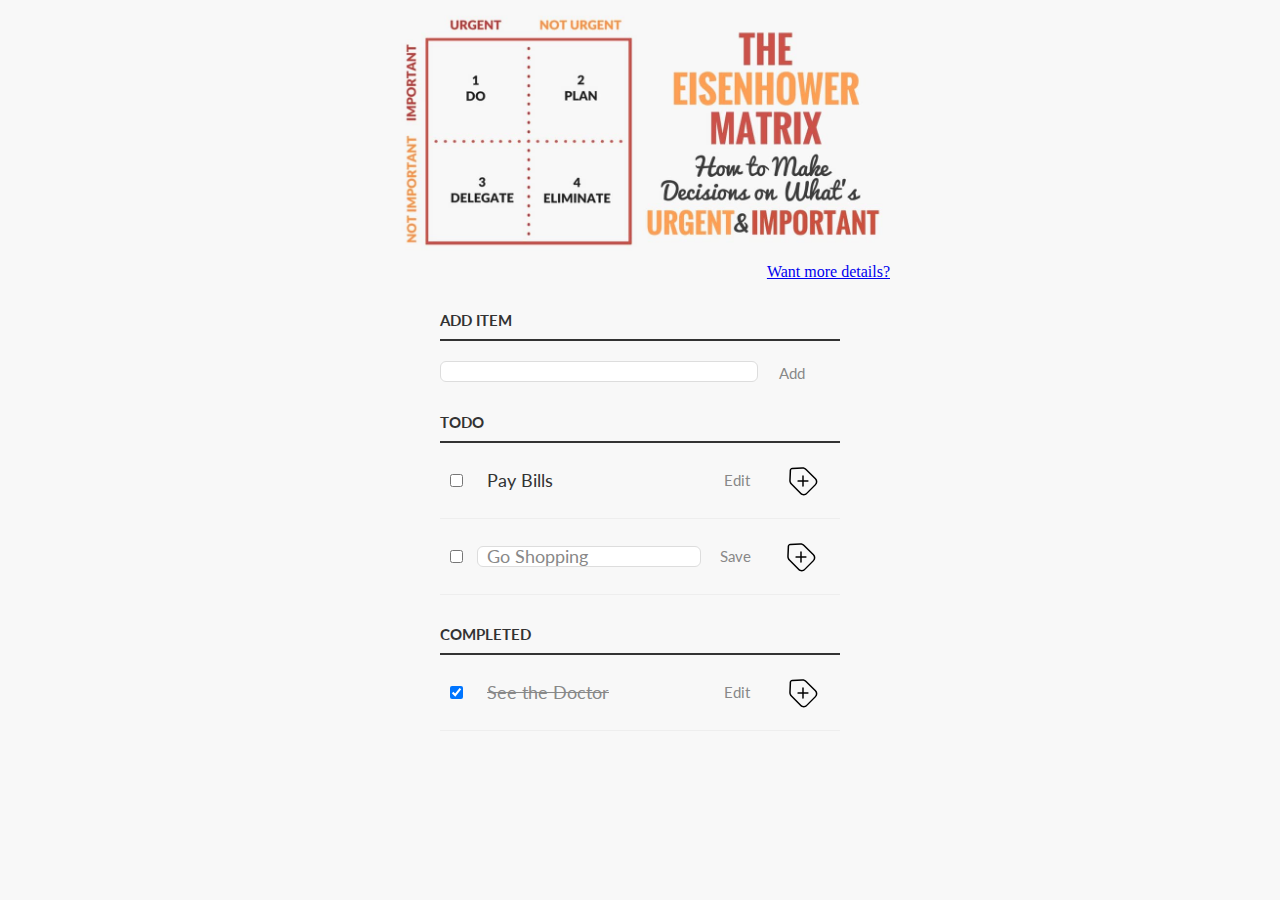
<file: clean-code-s1e1/index.html>
<!DOCTYPE html>
  <head>
    <title>Todo App</title>
    <link href="https://fonts.googleapis.com/css?family=Lato:300,400,700" rel="stylesheet">
    <link rel="stylesheet" href="style.css" media="screen" charset="utf-8">
  </head>
  <body>
    <header class="header">
      <img class="header__img" src="./eisenhower-matrix.jpg" alt="eisenhower matrix">
      <a class="header__link" 
          href="https://goal-life.com/page/method/matrix-eisenhower">Want more details?</a>
    </header>
    <div class="container">
      <div class="new-task" id="adding-element">
        <label class="title new-task__title" for="new-task">Add Item</label>
        <input class="input" id="new-task" type="text">
        <button class="btn new-task__btn">Add</button>
      </div>
    <h3 class="title">Todo</h3>
    <ul class=list" id="incomplete-tasks">
      <li class="list-item">
        <input class="checkbox" type="checkbox">
        <label class="task">Pay Bills</label>
        <input class="input" type="text">
        <button class="btn edit">Edit</button>
        <button class="btn delete">
          <img class="cross" src="./remove.svg" alt="image of button">
        </button>
      </li>
      <li class="list-item edit-mode">
        <input class="checkbox" type="checkbox">
        <label class="task">Go Shopping</label>
        <input class="input" type="text" value="Go Shopping" class="task">
        <button class="btn edit">Save</button>
        <button class="btn delete">
          <img class="cross" src="./remove.svg" alt="image of button">
        </button>
      </li>
    </ul>
    <h3 class="title">Completed</h3>
    <ul class="list" id="completed-tasks">
      <li class="list-item">
        <input class="checkbox" type="checkbox" checked>
        <label class="task">See the Doctor</label>
        <input class="input" type="text">
        <button class="btn edit">Edit</button>
        <button class="btn delete">
          <img class="cross" src="./remove.svg" alt="image of button">
        </button>
      </li>
    </ul>
    </div>
    <script src="app.js"></script>
  </body>
</html>
</file>
<file: clean-code-s1e1/style.css>
/* Basic Style */
body {
  background-color: #f8f8f8;
  color: #333;
  font-family: Lato, sans-serif;
}
.header {
  width: 500px;
  margin: 0 auto;
  display: block;
  text-align: right;
}
.header__img {
  width: 100%;
}
.header__link {
  font-family: fantasy, cursive;
}

@media (max-width:768px) {

    .header { 
      text-align: center;
  }
}
.container {
  display: block;
  width: 400px;
  margin: 0 auto 0;
}
.task {
  width: 56%;
  display: inline-block;
}
ul {
  margin: 0;
  padding: 0px;
}
li, 
h3 {
  list-style: none;
}
input,
button{
  outline: none;
}
.btn {
  background: none;
  border: 0px;
  color: #888;
  font-size: 15px;
  width: 60px;
  font-family: Lato, sans-serif;
  cursor: pointer;
}
.btn:hover {
  color: #3a3A3a;
}
/* Heading */
.title {
  color: #333;
  font-weight: 700;
  font-size: 15px;
  border-bottom: 2px solid #333;
  padding: 30px 0 10px;
  margin: 0;
  text-transform: uppercase;
}
.input {
  margin: 0;
  font-size: 18px;
  line-height: 18px;
  height: 21px;
  padding: 0 9px;
  border: 1px solid #dDd;
  background: #FFF;
  border-radius: 6px;
  font-family: Lato, sans-serif;
  color: #888;
  box-sizing: border-box;
}
.input:focus {
  color: #333;
}

/* New Task */
.new-task__title {
  display: block;
  margin: 0 0 20px;
}
#new-task {
  width: 318px;
}
.new-task__btn:hover {
  color: #0FC57C;
}

/* Task list */
.list-item {
  overflow: hidden;
  padding: 20px 0;
  border-bottom: 1px solid #eee;
}
.list-item > * {
  vertical-align: middle;
}

.checkbox {
  margin: 0 10px;
}
.task {
  padding-left: 10px;
  box-sizing: border-box;
  font-size: 18px;
  width: 226px;
}
.list-item > .input {
  width: 226px;
}
.delete:hover {
  color: #CF2323;
}
.cross {
  height: 2em;
  transform: rotateZ(45deg);
  transition: transform 200ms ease-in;
}
.cross:hover {
  transform: rotateZ(0);
}

/* Completed */
#completed-tasks .task {
  text-decoration: line-through;
  color: #888;
}

/* Edit Task */
.list-item .input {
  display: none;
}

.edit-mode .input {
  display: inline-block;
  width: 224px
}

.edit-mode .task {
  display: none;
}
</file>
